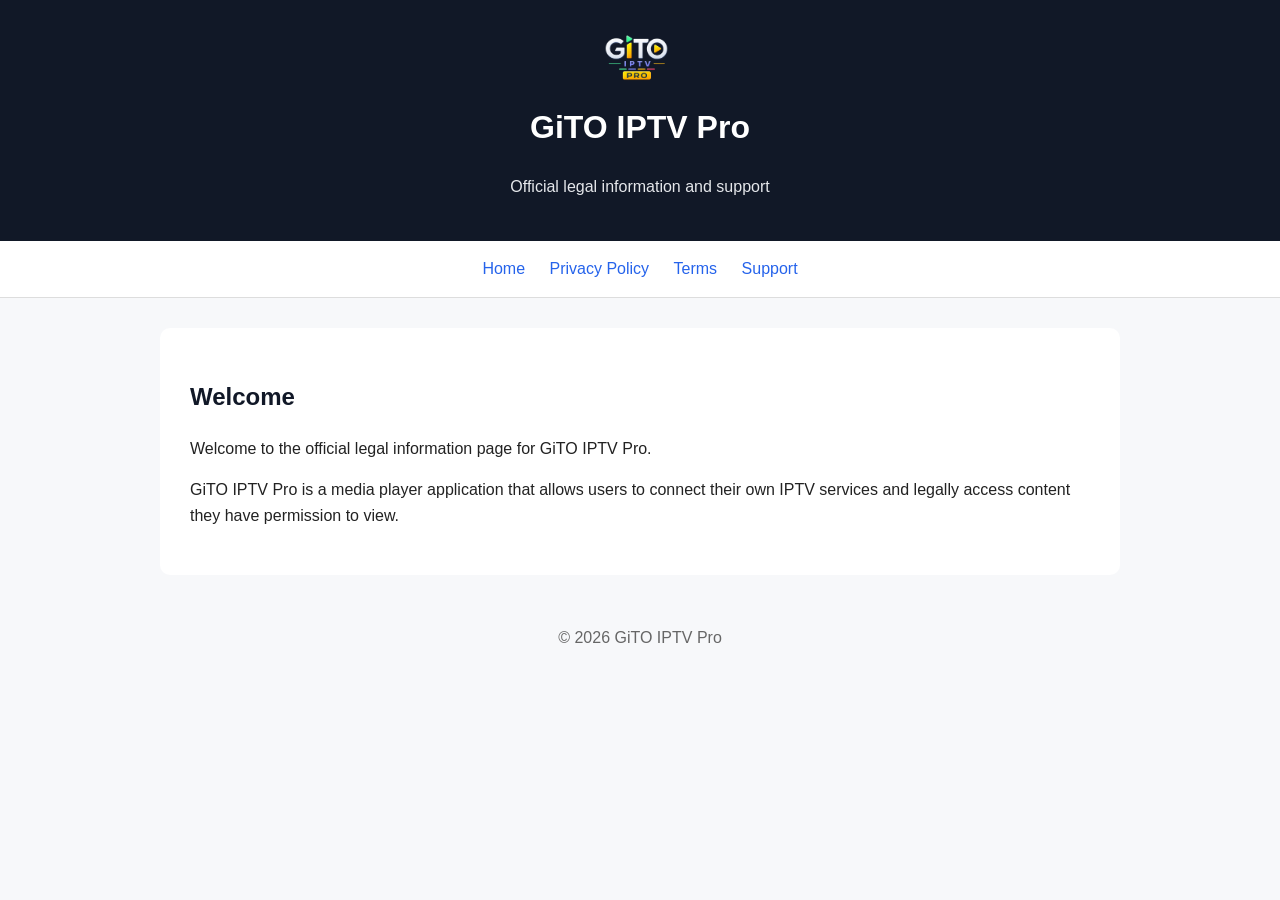
<file: index.html>
<!DOCTYPE html>
<html lang="en">
<head>
<meta charset="UTF-8">
<meta name="viewport" content="width=device-width, initial-scale=1.0">
<title>GiTO IPTV Pro</title>
<link rel="stylesheet" href="style.css">
</head>

<body>

<header>

<img src="assets/GiTO%20IPTV%20Pro.png" 
     alt="GiTO IPTV Pro Logo"
     class="logo">

<h1>GiTO IPTV Pro</h1>

<p>Official legal information and support</p>

</header>


<nav>
<a href="index.html">Home</a>
<a href="privacy.html">Privacy Policy</a>
<a href="terms.html">Terms</a>
<a href="support.html">Support</a>
</nav>


<main>

<h2>Welcome</h2>

<p>
Welcome to the official legal information page for GiTO IPTV Pro.
</p>

<p>
GiTO IPTV Pro is a media player application that allows users to
connect their own IPTV services and legally access content they have
permission to view.
</p>

</main>


<footer>
© 2026 GiTO IPTV Pro
</footer>


</body>
</html>
</file>
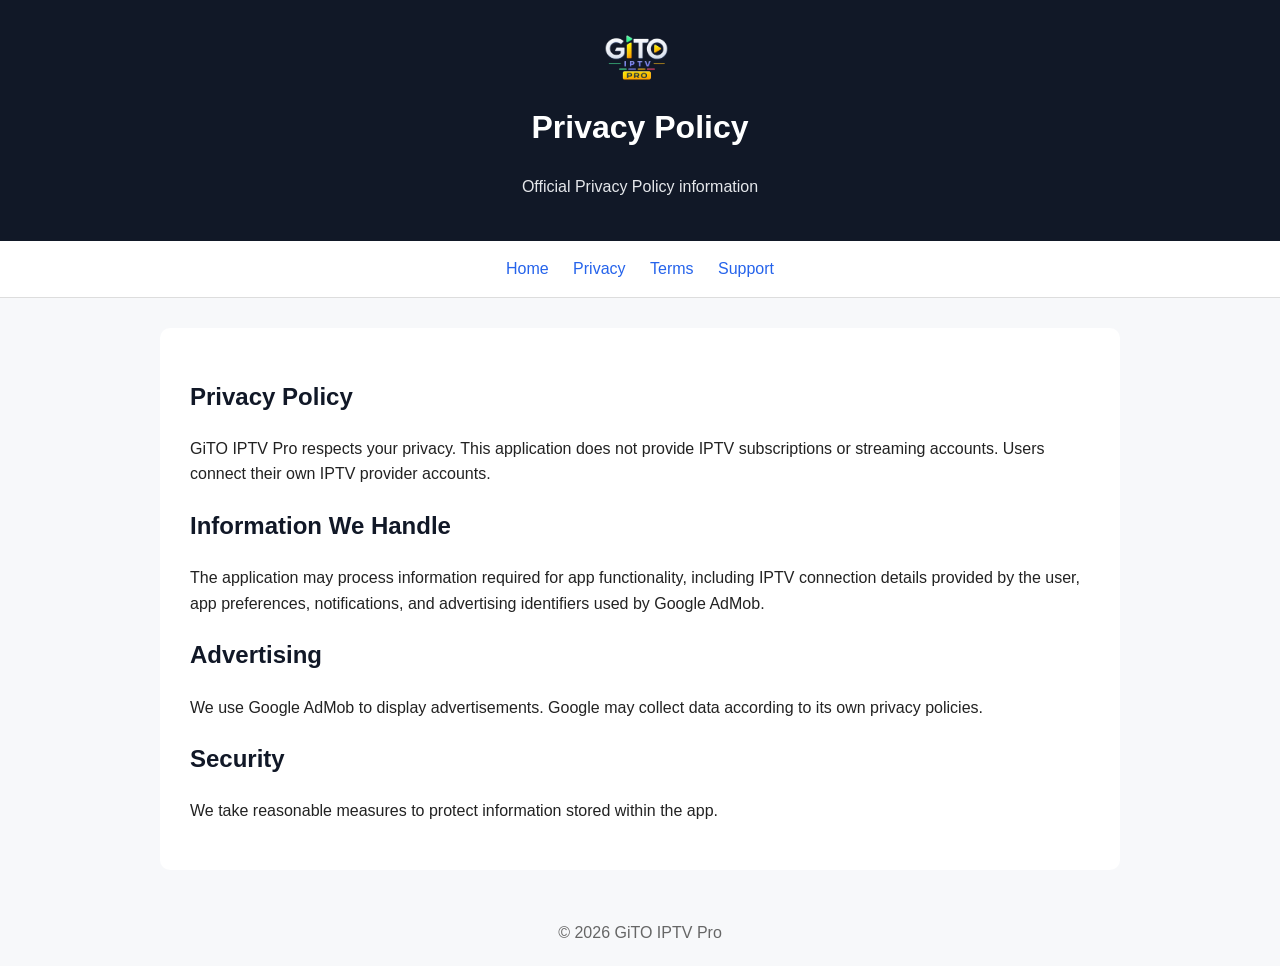
<file: privacy.html>
<!DOCTYPE html>
<html>
<head>
<title>Privacy Policy - GiTO IPTV Pro</title>
<link rel="stylesheet" href="style.css">
</head>

<body>

<header>
  <img src="assets/GiTO%20IPTV%20Pro.png" 
     alt="GiTO IPTV Pro Logo"
     class="logo">
<h1>Privacy Policy</h1>
  <p>Official Privacy Policy information</p>
</header>

<nav>
<a href="index.html">Home</a>
<a href="privacy.html">Privacy</a>
<a href="terms.html">Terms</a>
<a href="support.html">Support</a>
</nav>

<main>

<h2>Privacy Policy</h2>

<p>
GiTO IPTV Pro respects your privacy. This application does not provide
IPTV subscriptions or streaming accounts. Users connect their own IPTV
provider accounts.
</p>

<h2>Information We Handle</h2>

<p>
The application may process information required for app functionality,
including IPTV connection details provided by the user, app preferences,
notifications, and advertising identifiers used by Google AdMob.
</p>

<h2>Advertising</h2>

<p>
We use Google AdMob to display advertisements. Google may collect data
according to its own privacy policies.
</p>

<h2>Security</h2>

<p>
We take reasonable measures to protect information stored within the app.
</p>

</main>

<footer>
© 2026 GiTO IPTV Pro
</footer>

</body>
</html>
</file>
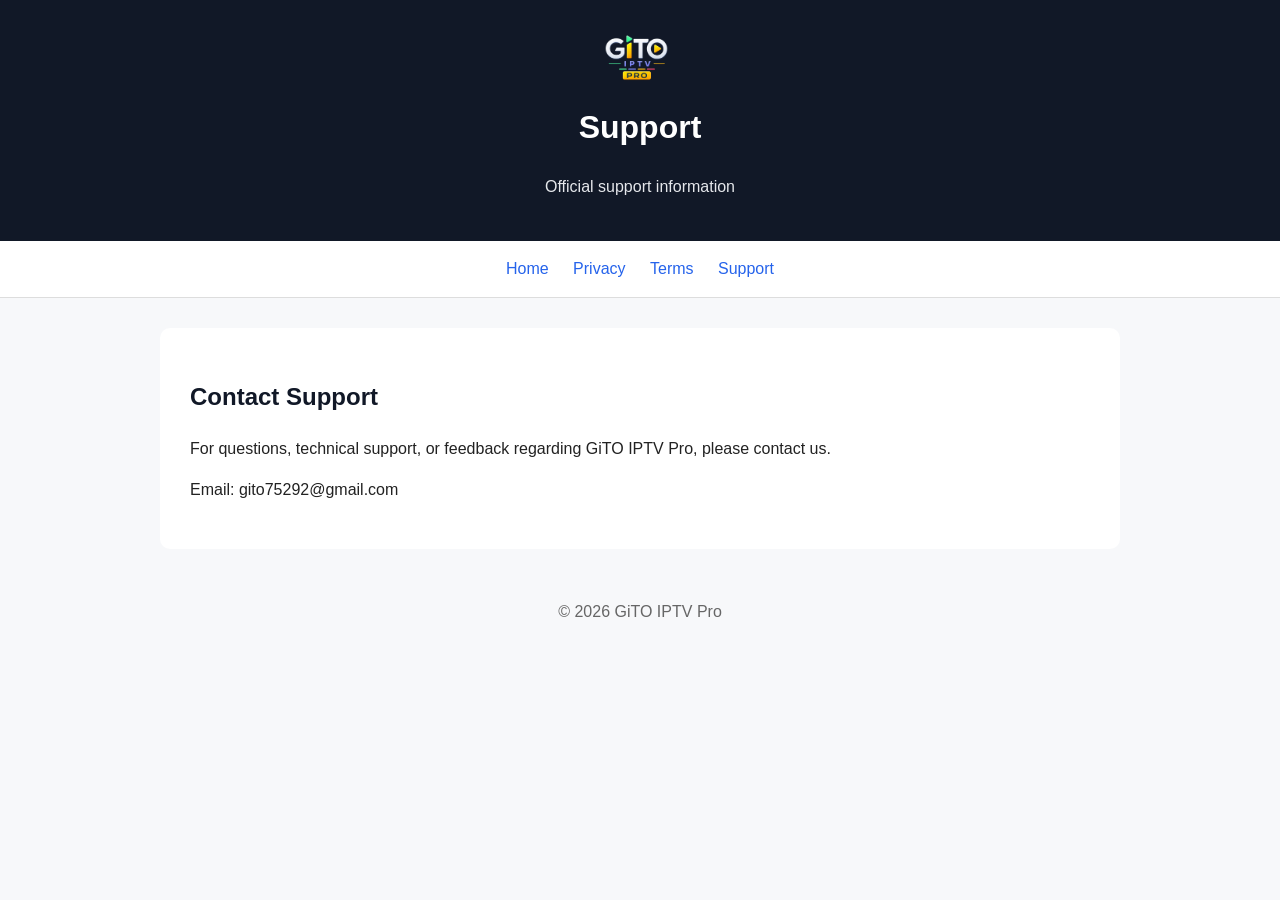
<file: support.html>
<!DOCTYPE html>
<html>
<head>
<title>Support - GiTO IPTV Pro</title>
<link rel="stylesheet" href="style.css">
</head>

<body>

<header>
  <img src="assets/GiTO%20IPTV%20Pro.png" 
     alt="GiTO IPTV Pro Logo"
     class="logo">
<h1>Support</h1>
  <p>Official support information</p>
</header>

<nav>
<a href="index.html">Home</a>
<a href="privacy.html">Privacy</a>
<a href="terms.html">Terms</a>
<a href="support.html">Support</a>
</nav>

<main>

<h2>Contact Support</h2>

<p>
For questions, technical support, or feedback regarding GiTO IPTV Pro,
please contact us.
</p>

<p>
Email: gito75292@gmail.com
</p>

</main>

<footer>
© 2026 GiTO IPTV Pro
</footer>

</body>
</html>
</file>
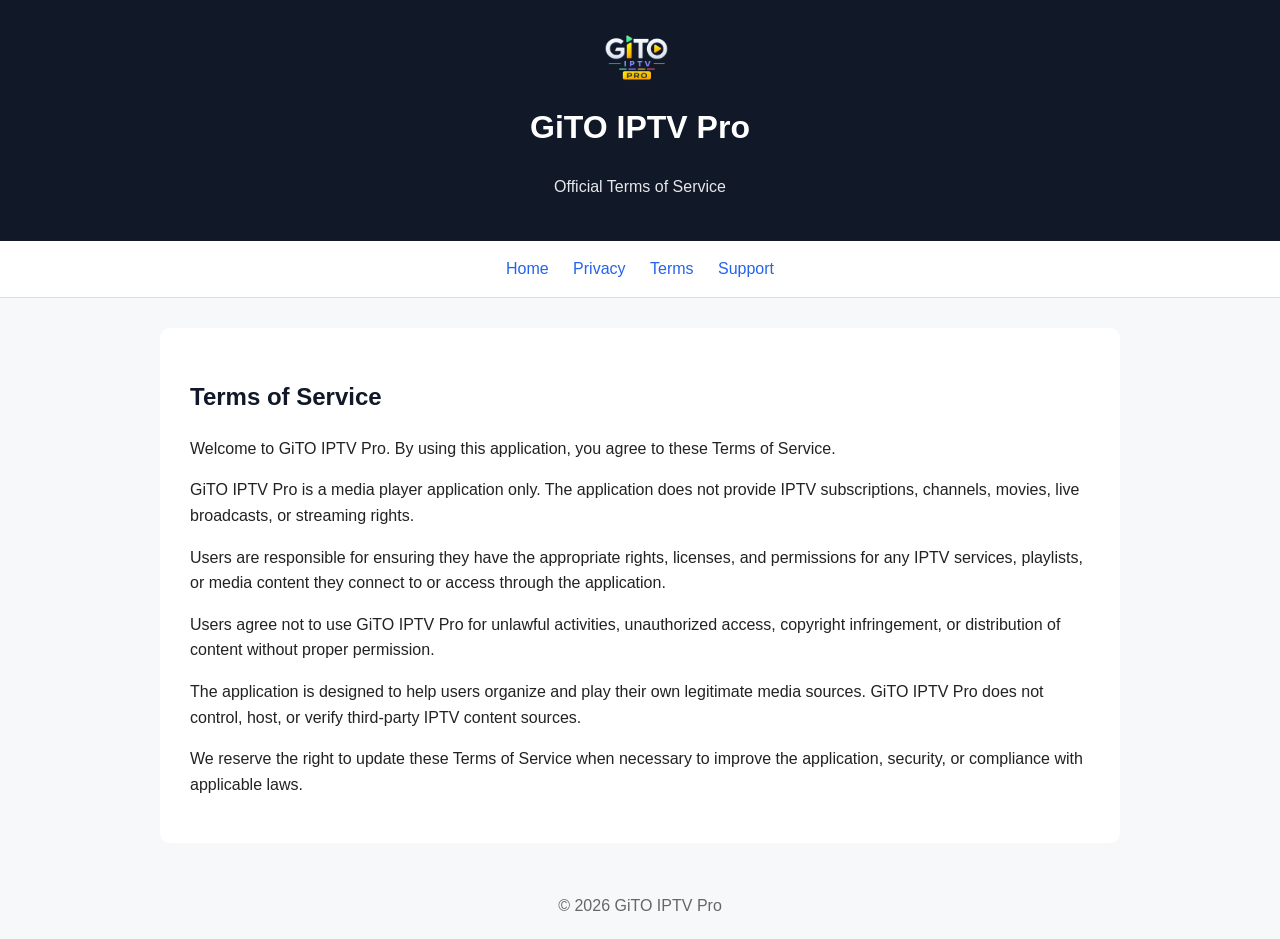
<file: terms.html>
<!DOCTYPE html>
<html lang="en">

<head>
<meta charset="UTF-8">
<meta name="viewport" content="width=device-width, initial-scale=1.0">
<title>Terms of Service - GiTO IPTV Pro</title>
<link rel="stylesheet" href="style.css">
</head>

<body>

<header>

<img src="assets/GiTO%20IPTV%20Pro.png" 
     alt="GiTO IPTV Pro Logo"
     class="logo">

<h1>GiTO IPTV Pro</h1>

<p>Official Terms of Service</p>

</header>


<nav>
<a href="index.html">Home</a>
<a href="privacy.html">Privacy</a>
<a href="terms.html">Terms</a>
<a href="support.html">Support</a>
</nav>


<main>

<h2>Terms of Service</h2>

<p>
Welcome to GiTO IPTV Pro. By using this application, you agree to
these Terms of Service.
</p>

<p>
GiTO IPTV Pro is a media player application only. The application does
not provide IPTV subscriptions, channels, movies, live broadcasts, or
streaming rights.
</p>

<p>
Users are responsible for ensuring they have the appropriate rights,
licenses, and permissions for any IPTV services, playlists, or media
content they connect to or access through the application.
</p>

<p>
Users agree not to use GiTO IPTV Pro for unlawful activities,
unauthorized access, copyright infringement, or distribution of content
without proper permission.
</p>

<p>
The application is designed to help users organize and play their own
legitimate media sources. GiTO IPTV Pro does not control, host, or
verify third-party IPTV content sources.
</p>

<p>
We reserve the right to update these Terms of Service when necessary to
improve the application, security, or compliance with applicable laws.
</p>

</main>


<footer>
© 2026 GiTO IPTV Pro
</footer>


</body>
</html>
</file>
<file: style.css>
body {
    font-family: Arial, sans-serif;
    line-height: 1.6;
    margin: 0;
    background: #f7f8fa;
    color: #222;
}

header {
    background: #111827;
    color: white;
    padding: 25px;
    text-align: center;
}

/* GiTO IPTV Player logo */
.logo {
    width: 150px;
    height: auto;
    display: block;
    margin: 0 auto 20px;
    border-radius: 15px;
}

header h1 {
    color: white;
    margin-top: 10px;
}

header p {
    color: #e5e7eb;
}

nav {
    background: white;
    padding: 15px;
    text-align: center;
    border-bottom: 1px solid #ddd;
}

nav a {
    margin: 0 10px;
    text-decoration: none;
    color: #2563eb;
}

main {
    max-width: 900px;
    margin: 30px auto;
    background: white;
    padding: 30px;
    border-radius: 10px;
}

h1, h2 {
    color: #111827;
}

footer {
    text-align: center;
    padding: 20px;
    color: #666;
}
</file>
